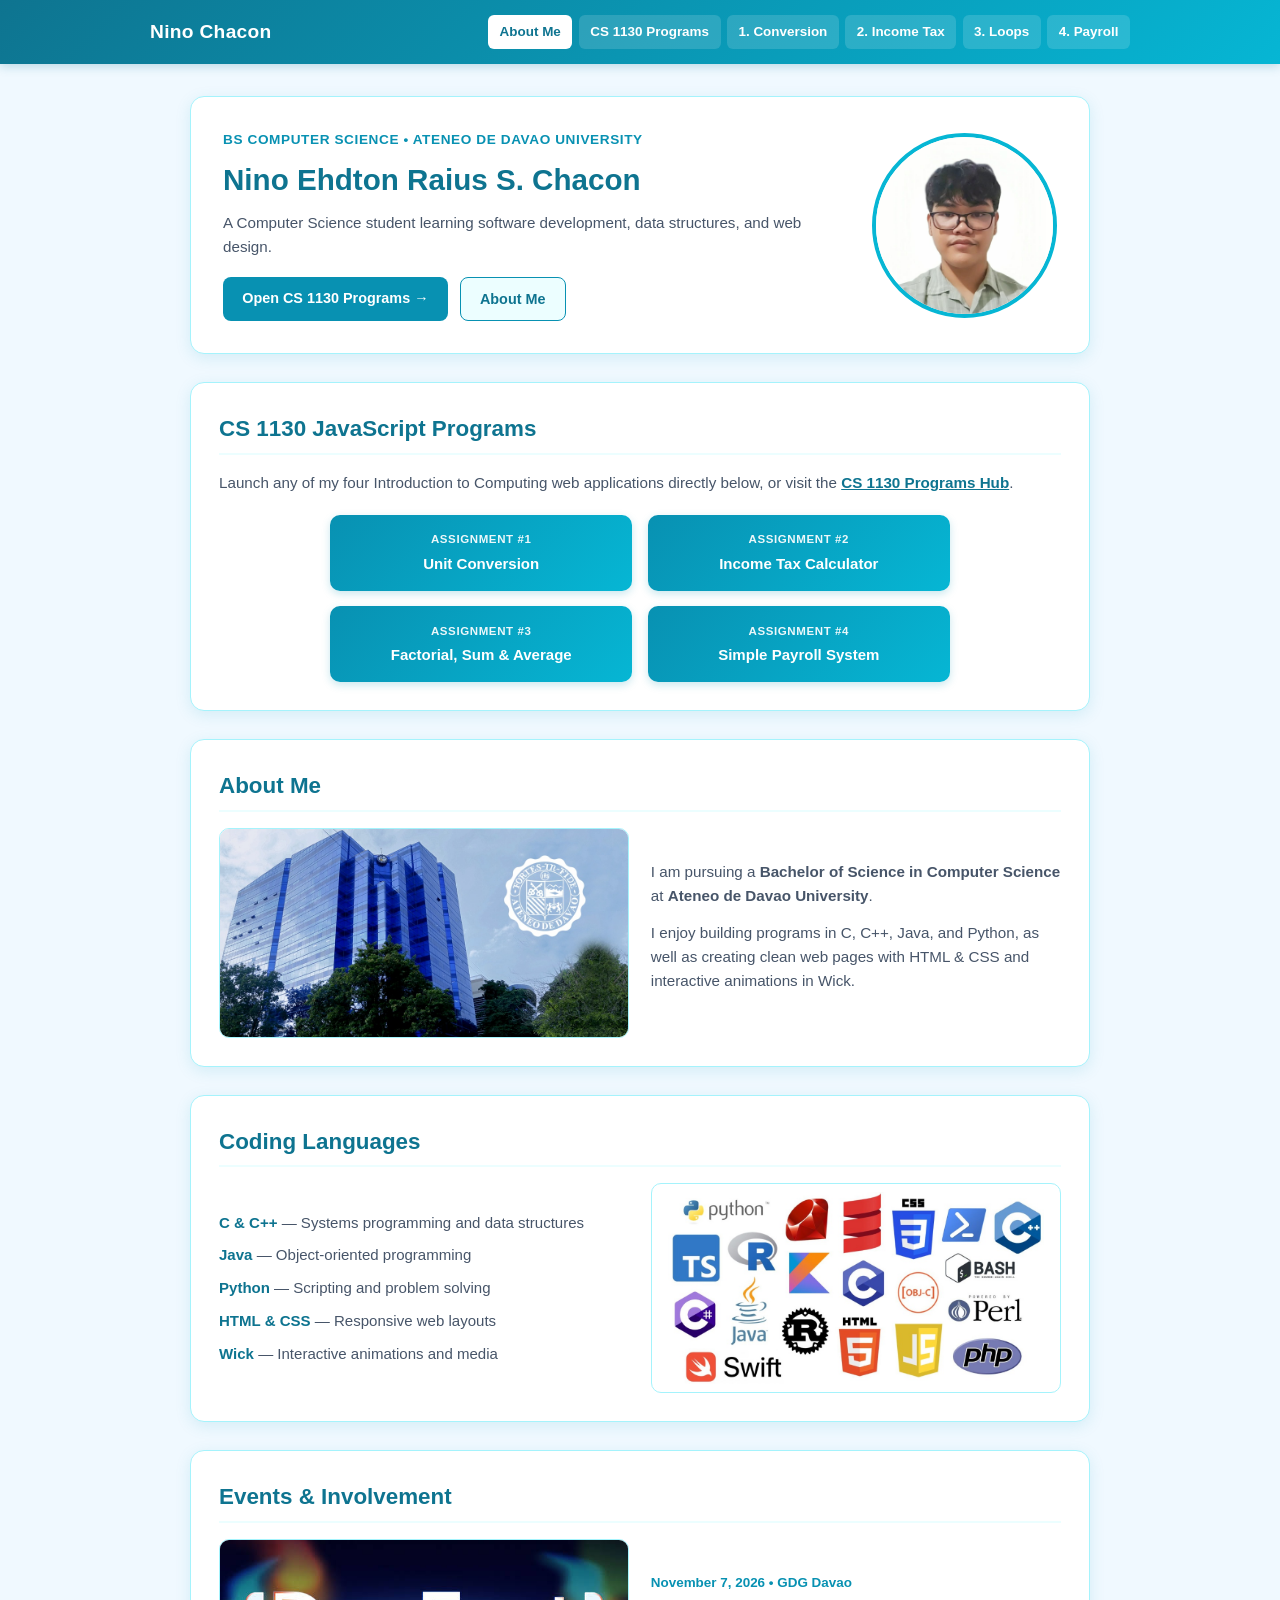
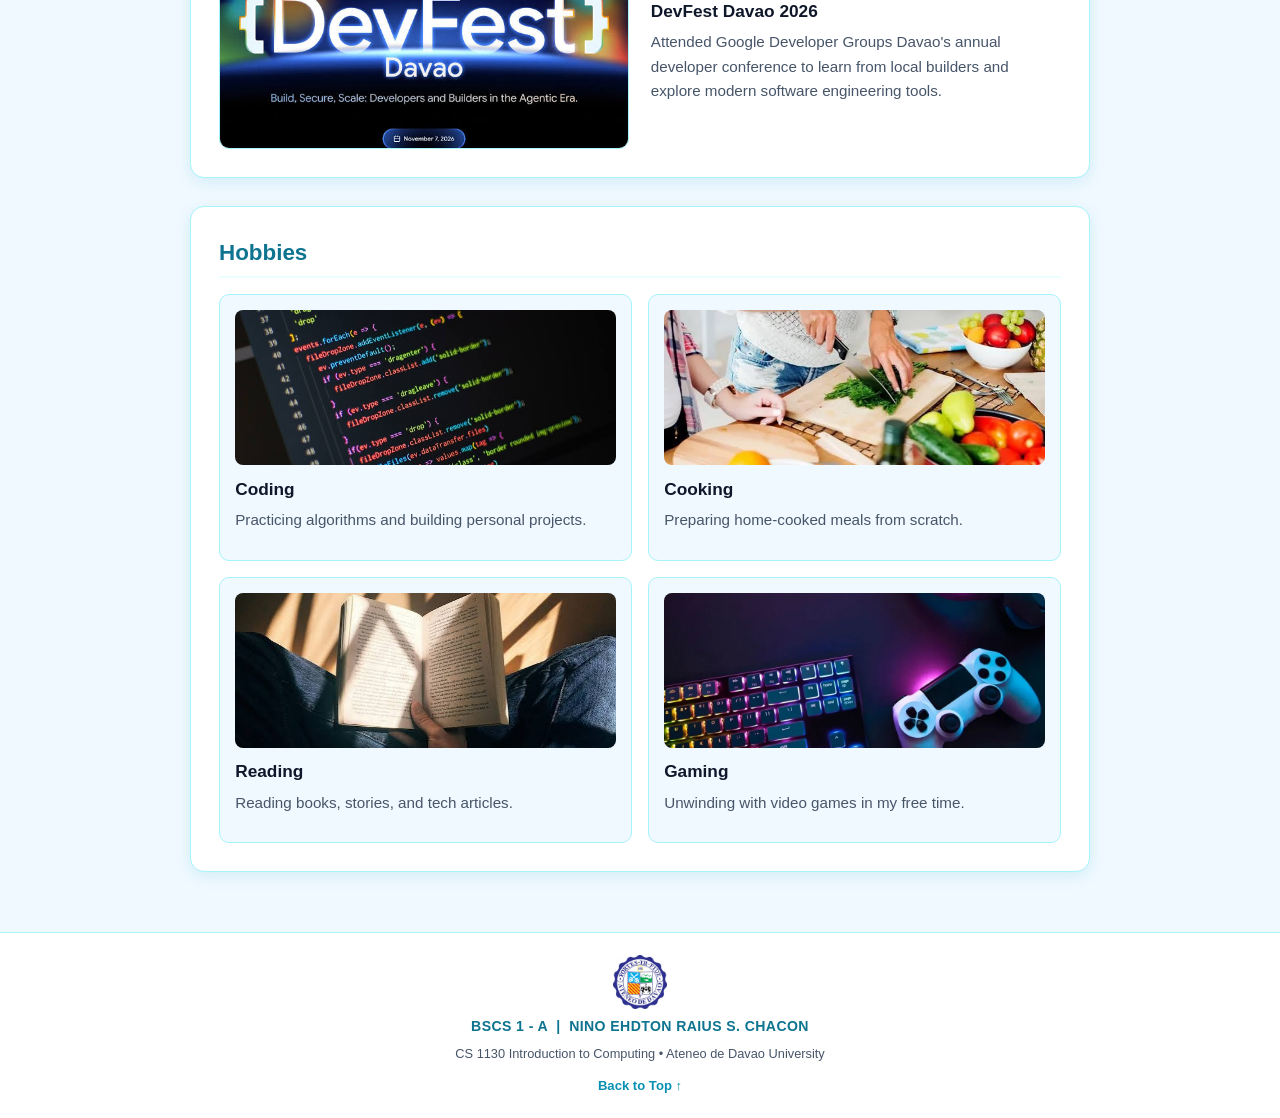
<file: index.html>
<!DOCTYPE html>
<html lang="en">
<head>
  <meta charset="UTF-8" />
  <meta name="viewport" content="width=device-width, initial-scale=1.0" />
  <title>Nino Ehdton Raius S. Chacon | Personal Website</title>
  <link rel="stylesheet" href="styles.css" />
</head>
<body>
  <header>
    <div class="nav-container">
      <a href="index.html" class="brand">Nino Chacon</a>
      <nav class="nav-links">
        <a href="index.html" class="active">About Me</a>
        <a href="calculations.html">CS 1130 Programs</a>
        <a href="conversion.html">1. Conversion</a>
        <a href="tax.html">2. Income Tax</a>
        <a href="loops.html">3. Loops</a>
        <a href="payroll.html">4. Payroll</a>
      </nav>
    </div>
  </header>

  <main id="top">
    <!-- Hero Section -->
    <section class="hero">
      <div>
        <p class="hero-tag">BS Computer Science &bull; Ateneo de Davao University</p>
        <h1>Nino Ehdton Raius S. Chacon</h1>
        <p>
          A Computer Science student learning software development, data structures, and web design.
        </p>
        <div class="hero-actions">
          <a href="calculations.html" class="btn btn-primary">Open CS 1130 Programs &rarr;</a>
          <a href="#about" class="btn btn-outline">About Me</a>
        </div>
      </div>
      <img src="profile.jpg" alt="Nino Ehdton Raius S. Chacon" class="hero-photo" />
    </section>

    <!-- CS 1130 Programs Quick Launcher -->
    <section class="card">
      <h2>CS 1130 JavaScript Programs</h2>
      <p style="margin-bottom: 1.25rem;">
        Launch any of my four Introduction to Computing web applications directly below, or visit the <a href="calculations.html" style="color: var(--primary-hover); font-weight: 600;">CS 1130 Programs Hub</a>.
      </p>
      <div class="grid-2x2">
        <a href="conversion.html" class="btn-tile">
          <span class="tag">Assignment #1</span>
          Unit Conversion
        </a>
        <a href="tax.html" class="btn-tile">
          <span class="tag">Assignment #2</span>
          Income Tax Calculator
        </a>
        <a href="loops.html" class="btn-tile">
          <span class="tag">Assignment #3</span>
          Factorial, Sum &amp; Average
        </a>
        <a href="payroll.html" class="btn-tile">
          <span class="tag">Assignment #4</span>
          Simple Payroll System
        </a>
      </div>
    </section>

    <!-- About Section -->
    <section id="about" class="card">
      <h2>About Me</h2>
      <div class="two-col">
        <img src="addu_campus.jpg" alt="Ateneo de Davao University" class="section-img" />
        <div>
          <p>
            I am pursuing a <strong>Bachelor of Science in Computer Science</strong> at <strong>Ateneo de Davao University</strong>.
          </p>
          <p>
            I enjoy building programs in C, C++, Java, and Python, as well as creating clean web pages with HTML &amp; CSS and interactive animations in Wick.
          </p>
        </div>
      </div>
    </section>

    <!-- Skills Section -->
    <section id="skills" class="card">
      <h2>Coding Languages</h2>
      <div class="two-col">
        <ul class="simple-list">
          <li><strong>C &amp; C++</strong> — Systems programming and data structures</li>
          <li><strong>Java</strong> — Object-oriented programming</li>
          <li><strong>Python</strong> — Scripting and problem solving</li>
          <li><strong>HTML &amp; CSS</strong> — Responsive web layouts</li>
          <li><strong>Wick</strong> — Interactive animations and media</li>
        </ul>
        <img src="languages.jpg" alt="Programming Languages" class="section-img light-bg" />
      </div>
    </section>

    <!-- Events Section -->
    <section id="events" class="card">
      <h2>Events &amp; Involvement</h2>
      <div class="two-col">
        <img src="devfest2026.png" alt="DevFest Davao 2026" class="section-img" />
        <div>
          <p class="meta">November 7, 2026 &bull; GDG Davao</p>
          <h3>DevFest Davao 2026</h3>
          <p>
            Attended Google Developer Groups Davao's annual developer conference to learn from local builders and explore modern software engineering tools.
          </p>
        </div>
      </div>
    </section>

    <!-- Hobbies Section -->
    <section id="hobbies" class="card">
      <h2>Hobbies</h2>
      <div class="hobby-grid">
        <div class="hobby-item">
          <img src="coding.jpg" alt="Coding" />
          <h3>Coding</h3>
          <p>Practicing algorithms and building personal projects.</p>
        </div>
        <div class="hobby-item">
          <img src="cooking.jpg" alt="Cooking" />
          <h3>Cooking</h3>
          <p>Preparing home-cooked meals from scratch.</p>
        </div>
        <div class="hobby-item">
          <img src="reading.jpg" alt="Reading" />
          <h3>Reading</h3>
          <p>Reading books, stories, and tech articles.</p>
        </div>
        <div class="hobby-item">
          <img src="gaming.jpg" alt="Gaming" />
          <h3>Gaming</h3>
          <p>Unwinding with video games in my free time.</p>
        </div>
      </div>
    </section>
  </main>

  <footer>
    <div class="footer-content">
      <img src="addu_logo.png" alt="Ateneo de Davao University Logo" class="footer-logo" />
      <div class="footer-student">BSCS 1 - A &nbsp;|&nbsp; NINO EHDTON RAIUS S. CHACON</div>
      <div class="footer-course">CS 1130 Introduction to Computing &bull; Ateneo de Davao University</div>
      <a href="#top" class="back-top">Back to Top &uarr;</a>
    </div>
  </footer>
</body>
</html>
</file>
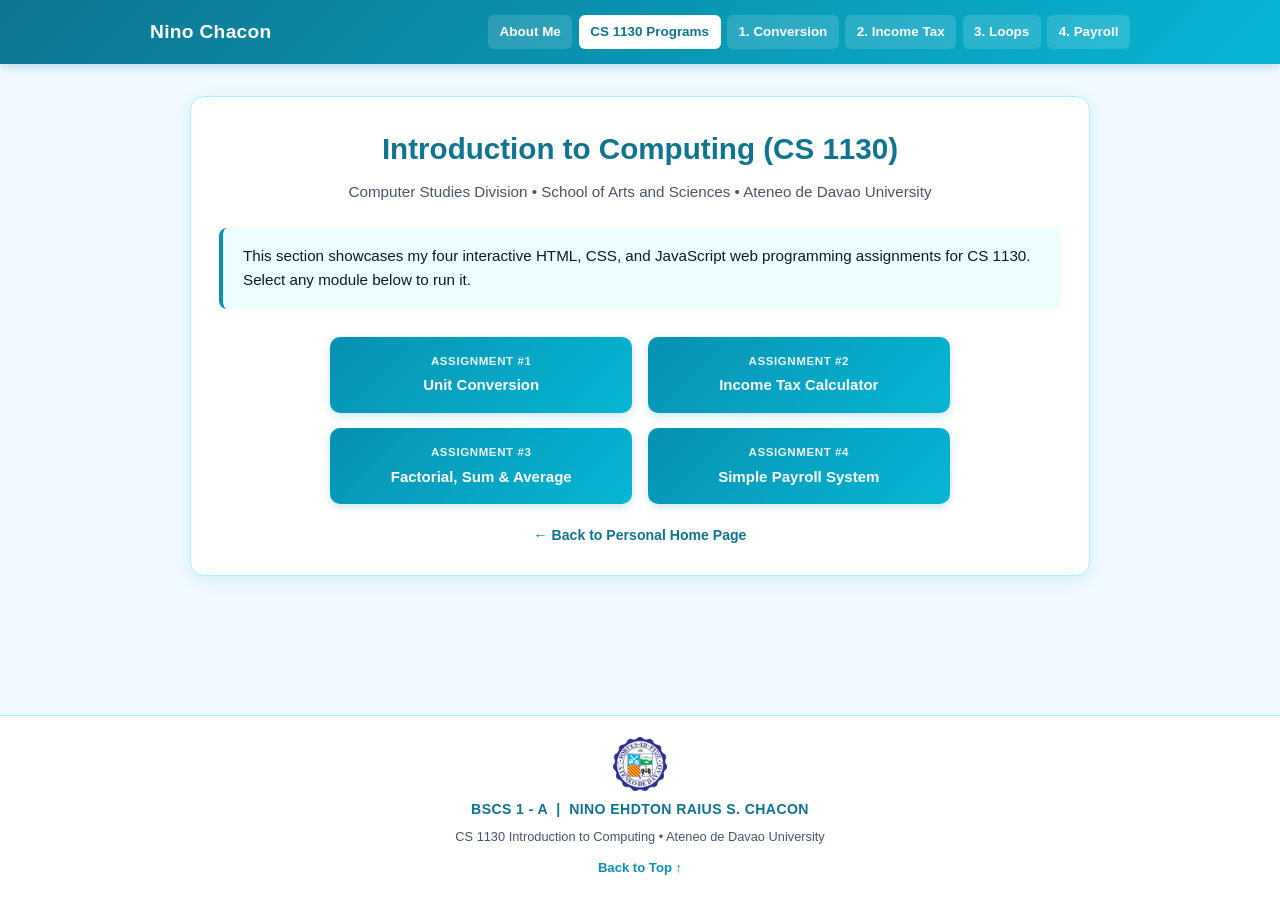
<file: calculations.html>
<!DOCTYPE html>
<html lang="en">
<head>
  <meta charset="UTF-8" />
  <meta name="viewport" content="width=device-width, initial-scale=1.0" />
  <title>CS 1130 Programs | Nino Ehdton Raius S. Chacon</title>
  <link rel="stylesheet" href="styles.css" />
</head>
<body>
  <header>
    <div class="nav-container">
      <a href="index.html" class="brand">Nino Chacon</a>
      <nav class="nav-links">
        <a href="index.html">About Me</a>
        <a href="calculations.html" class="active">CS 1130 Programs</a>
        <a href="conversion.html">1. Conversion</a>
        <a href="tax.html">2. Income Tax</a>
        <a href="loops.html">3. Loops</a>
        <a href="payroll.html">4. Payroll</a>
      </nav>
    </div>
  </header>

  <main id="top">
    <section class="card">
      <h1 class="center-title">Introduction to Computing (CS 1130)</h1>
      <p class="subtitle">Computer Studies Division &bull; School of Arts and Sciences &bull; Ateneo de Davao University</p>

      <div class="intro-text">
        This section showcases my four interactive HTML, CSS, and JavaScript web programming assignments for CS 1130. Select any module below to run it.
      </div>

      <div class="grid-2x2">
        <a href="conversion.html" class="btn-tile">
          <span class="tag">Assignment #1</span>
          Unit Conversion
        </a>
        <a href="tax.html" class="btn-tile">
          <span class="tag">Assignment #2</span>
          Income Tax Calculator
        </a>
        <a href="loops.html" class="btn-tile">
          <span class="tag">Assignment #3</span>
          Factorial, Sum &amp; Average
        </a>
        <a href="payroll.html" class="btn-tile">
          <span class="tag">Assignment #4</span>
          Simple Payroll System
        </a>
      </div>

      <div style="text-align: center;">
        <a href="index.html" class="btn-back">&larr; Back to Personal Home Page</a>
      </div>
    </section>
  </main>

  <footer>
    <div class="footer-content">
      <img src="addu_logo.png" alt="Ateneo de Davao University Logo" class="footer-logo" />
      <div class="footer-student">BSCS 1 - A &nbsp;|&nbsp; NINO EHDTON RAIUS S. CHACON</div>
      <div class="footer-course">CS 1130 Introduction to Computing &bull; Ateneo de Davao University</div>
      <a href="#top" class="back-top">Back to Top &uarr;</a>
    </div>
  </footer>
</body>
</html>
</file>
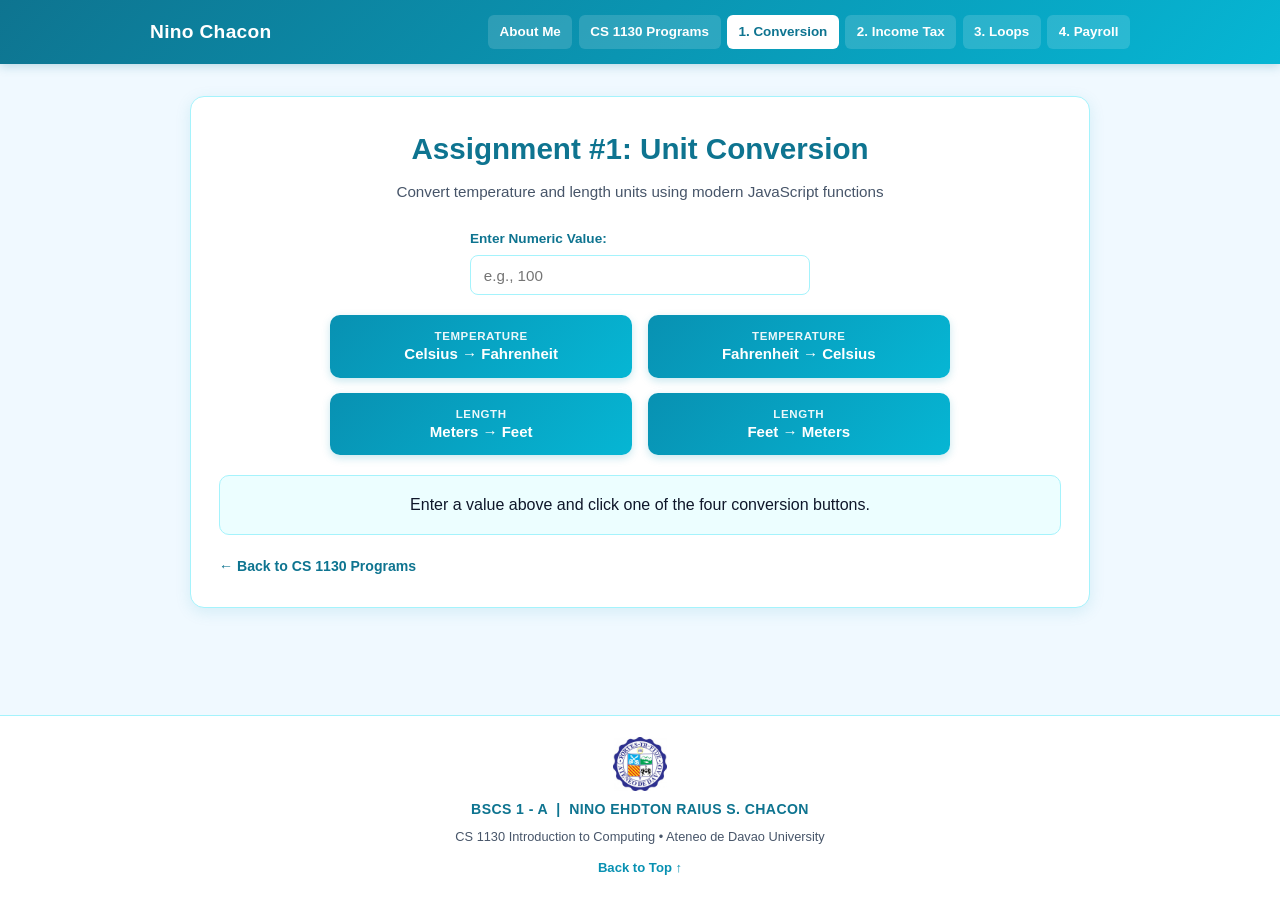
<file: conversion.html>
<!DOCTYPE html>
<html lang="en">
<head>
  <meta charset="UTF-8" />
  <meta name="viewport" content="width=device-width, initial-scale=1.0" />
  <title>Assignment #1 - Unit Conversion | Nino Chacon</title>
  <link rel="stylesheet" href="styles.css" />
</head>
<body>
  <header>
    <div class="nav-container">
      <a href="index.html" class="brand">Nino Chacon</a>
      <nav class="nav-links">
        <a href="index.html">About Me</a>
        <a href="calculations.html">CS 1130 Programs</a>
        <a href="conversion.html" class="active">1. Conversion</a>
        <a href="tax.html">2. Income Tax</a>
        <a href="loops.html">3. Loops</a>
        <a href="payroll.html">4. Payroll</a>
      </nav>
    </div>
  </header>

  <main id="top">
    <section class="card">
      <h1 class="center-title">Assignment #1: Unit Conversion</h1>
      <p class="subtitle">Convert temperature and length units using modern JavaScript functions</p>

      <div class="form-group" style="max-width: 340px; margin: 0 auto 1.25rem auto;">
        <label for="convInput">Enter Numeric Value:</label>
        <input type="number" id="convInput" step="any" placeholder="e.g., 100" />
        <span id="convError" class="error-msg">Please enter a valid number.</span>
      </div>

      <div class="grid-2x2">
        <button type="button" class="btn-tile" data-type="cToF">
          <span class="tag">Temperature</span>
          Celsius &rarr; Fahrenheit
        </button>
        <button type="button" class="btn-tile" data-type="fToC">
          <span class="tag">Temperature</span>
          Fahrenheit &rarr; Celsius
        </button>
        <button type="button" class="btn-tile" data-type="mToFt">
          <span class="tag">Length</span>
          Meters &rarr; Feet
        </button>
        <button type="button" class="btn-tile" data-type="ftToM">
          <span class="tag">Length</span>
          Feet &rarr; Meters
        </button>
      </div>

      <div id="convResult" class="result-box" style="text-align: center;">
        Enter a value above and click one of the four conversion buttons.
      </div>

      <a href="calculations.html" class="btn-back">&larr; Back to CS 1130 Programs</a>
    </section>
  </main>

  <footer>
    <div class="footer-content">
      <img src="addu_logo.png" alt="Ateneo de Davao University Logo" class="footer-logo" />
      <div class="footer-student">BSCS 1 - A &nbsp;|&nbsp; NINO EHDTON RAIUS S. CHACON</div>
      <div class="footer-course">CS 1130 Introduction to Computing &bull; Ateneo de Davao University</div>
      <a href="#top" class="back-top">Back to Top &uarr;</a>
    </div>
  </footer>

  <script src="conversion.js"></script>
</body>
</html>
</file>
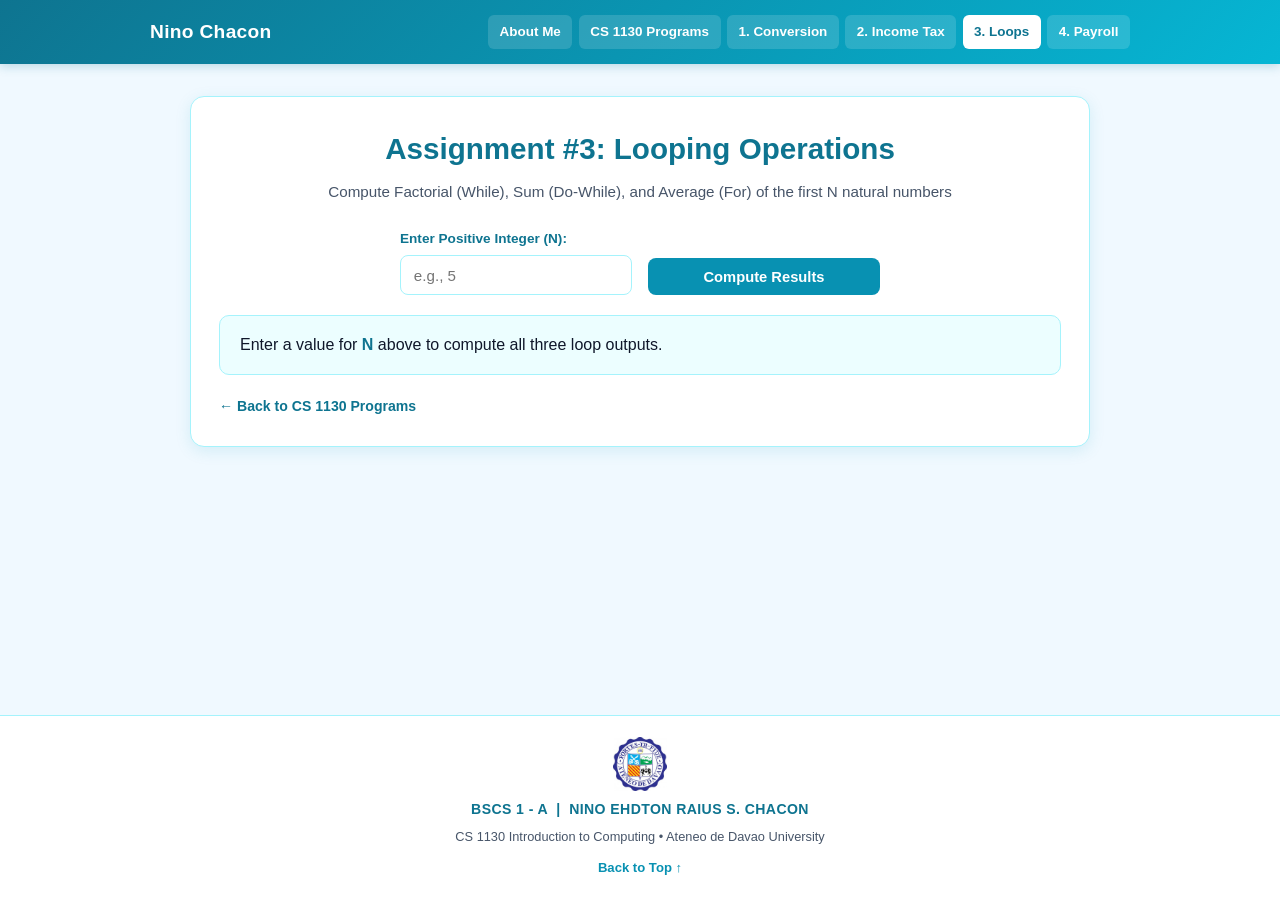
<file: loops.html>
<!DOCTYPE html>
<html lang="en">
<head>
  <meta charset="UTF-8" />
  <meta name="viewport" content="width=device-width, initial-scale=1.0" />
  <title>Assignment #3 - Loops Operations | Nino Chacon</title>
  <link rel="stylesheet" href="styles.css" />
</head>
<body>
  <header>
    <div class="nav-container">
      <a href="index.html" class="brand">Nino Chacon</a>
      <nav class="nav-links">
        <a href="index.html">About Me</a>
        <a href="calculations.html">CS 1130 Programs</a>
        <a href="conversion.html">1. Conversion</a>
        <a href="tax.html">2. Income Tax</a>
        <a href="loops.html" class="active">3. Loops</a>
        <a href="payroll.html">4. Payroll</a>
      </nav>
    </div>
  </header>

  <main id="top">
    <section class="card">
      <h1 class="center-title">Assignment #3: Looping Operations</h1>
      <p class="subtitle">Compute Factorial (While), Sum (Do-While), and Average (For) of the first N natural numbers</p>

      <div class="form-grid" style="max-width: 480px; margin: 0 auto 1rem auto; align-items: end;">
        <div class="form-group">
          <label for="loopN">Enter Positive Integer (N):</label>
          <input type="number" id="loopN" min="1" step="1" placeholder="e.g., 5" />
        </div>
        <button type="button" id="computeLoopsBtn" class="btn-action">Compute Results</button>
      </div>
      <p id="loopError" class="error-msg" style="text-align: center;">Please enter a valid positive integer (N &ge; 1).</p>

      <div id="loopResult" class="result-box">
        Enter a value for <strong>N</strong> above to compute all three loop outputs.
      </div>

      <a href="calculations.html" class="btn-back">&larr; Back to CS 1130 Programs</a>
    </section>
  </main>

  <footer>
    <div class="footer-content">
      <img src="addu_logo.png" alt="Ateneo de Davao University Logo" class="footer-logo" />
      <div class="footer-student">BSCS 1 - A &nbsp;|&nbsp; NINO EHDTON RAIUS S. CHACON</div>
      <div class="footer-course">CS 1130 Introduction to Computing &bull; Ateneo de Davao University</div>
      <a href="#top" class="back-top">Back to Top &uarr;</a>
    </div>
  </footer>

  <script src="loops.js"></script>
</body>
</html>
</file>
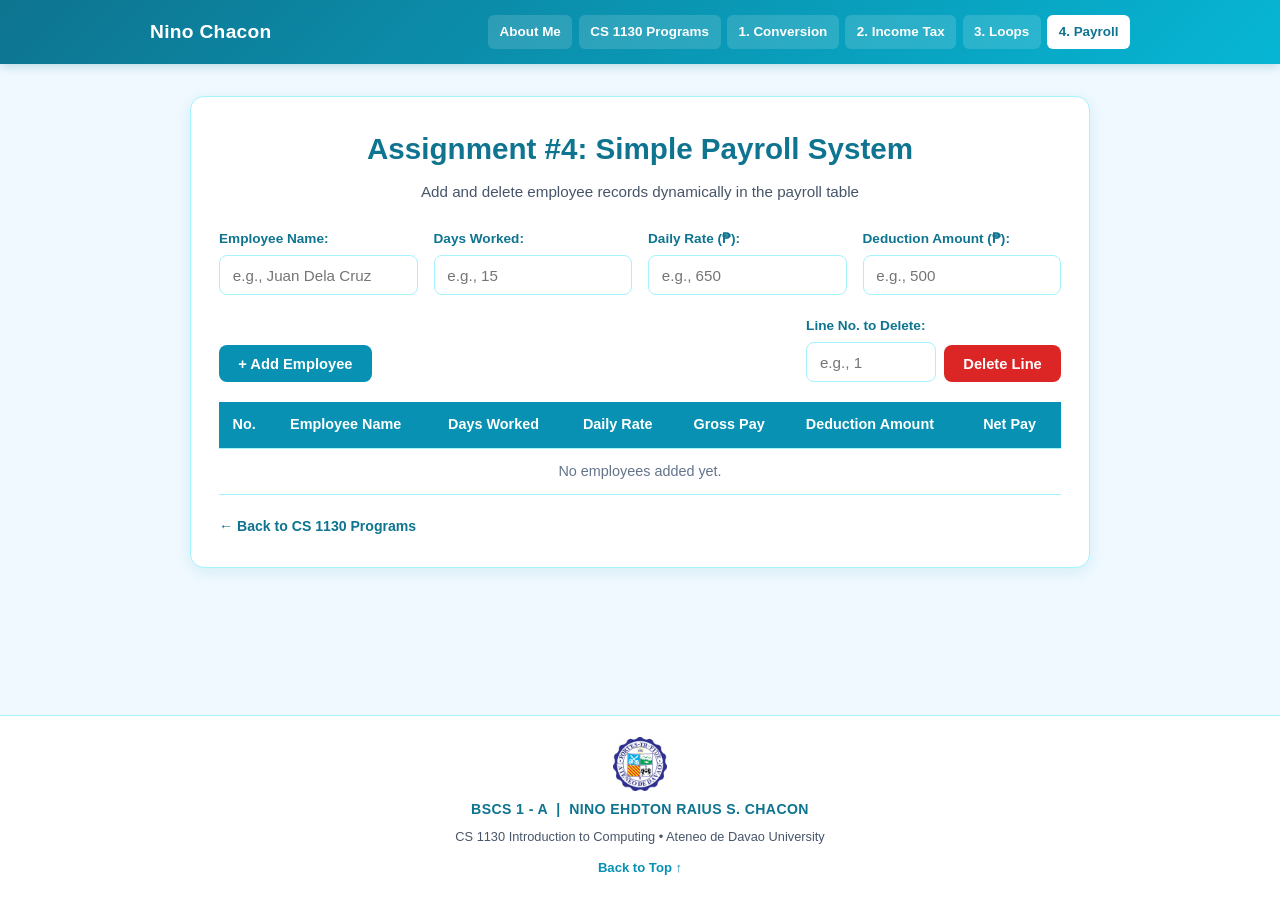
<file: payroll.html>
<!DOCTYPE html>
<html lang="en">
<head>
  <meta charset="UTF-8" />
  <meta name="viewport" content="width=device-width, initial-scale=1.0" />
  <title>Assignment #4 - Simple Payroll | Nino Chacon</title>
  <link rel="stylesheet" href="styles.css" />
</head>
<body>
  <header>
    <div class="nav-container">
      <a href="index.html" class="brand">Nino Chacon</a>
      <nav class="nav-links">
        <a href="index.html">About Me</a>
        <a href="calculations.html">CS 1130 Programs</a>
        <a href="conversion.html">1. Conversion</a>
        <a href="tax.html">2. Income Tax</a>
        <a href="loops.html">3. Loops</a>
        <a href="payroll.html" class="active">4. Payroll</a>
      </nav>
    </div>
  </header>

  <main id="top">
    <section class="card">
      <h1 class="center-title">Assignment #4: Simple Payroll System</h1>
      <p class="subtitle">Add and delete employee records dynamically in the payroll table</p>

      <div class="form-grid">
        <div class="form-group">
          <label for="empName">Employee Name:</label>
          <input type="text" id="empName" placeholder="e.g., Juan Dela Cruz" />
        </div>
        <div class="form-group">
          <label for="daysWorked">Days Worked:</label>
          <input type="number" id="daysWorked" min="0" step="any" placeholder="e.g., 15" />
        </div>
        <div class="form-group">
          <label for="dailyRate">Daily Rate (₱):</label>
          <input type="number" id="dailyRate" min="0" step="any" placeholder="e.g., 650" />
        </div>
        <div class="form-group">
          <label for="deduction">Deduction Amount (₱):</label>
          <input type="number" id="deduction" min="0" step="any" placeholder="e.g., 500" />
        </div>
      </div>

      <div style="display: flex; flex-wrap: wrap; gap: 0.75rem; align-items: end; justify-content: space-between;">
        <button type="button" id="addEmpBtn" class="btn-action">+ Add Employee</button>

        <div style="display: flex; gap: 0.5rem; align-items: end;">
          <div class="form-group">
            <label for="deleteLineNo">Line No. to Delete:</label>
            <input type="number" id="deleteLineNo" min="1" step="1" placeholder="e.g., 1" style="width: 130px;" />
          </div>
          <button type="button" id="deleteEmpBtn" class="btn-action btn-danger">Delete Line</button>
        </div>
      </div>

      <p id="payrollError" class="error-msg"></p>

      <div class="table-wrapper">
        <table>
          <thead>
            <tr>
              <th>No.</th>
              <th>Employee Name</th>
              <th>Days Worked</th>
              <th>Daily Rate</th>
              <th>Gross Pay</th>
              <th>Deduction Amount</th>
              <th>Net Pay</th>
            </tr>
          </thead>
          <tbody id="payrollBody">
            <tr>
              <td colspan="7" style="text-align: center; color: #64748b;">No employees added yet.</td>
            </tr>
          </tbody>
        </table>
      </div>

      <a href="calculations.html" class="btn-back">&larr; Back to CS 1130 Programs</a>
    </section>
  </main>

  <footer>
    <div class="footer-content">
      <img src="addu_logo.png" alt="Ateneo de Davao University Logo" class="footer-logo" />
      <div class="footer-student">BSCS 1 - A &nbsp;|&nbsp; NINO EHDTON RAIUS S. CHACON</div>
      <div class="footer-course">CS 1130 Introduction to Computing &bull; Ateneo de Davao University</div>
      <a href="#top" class="back-top">Back to Top &uarr;</a>
    </div>
  </footer>

  <script src="payroll.js"></script>
</body>
</html>
</file>
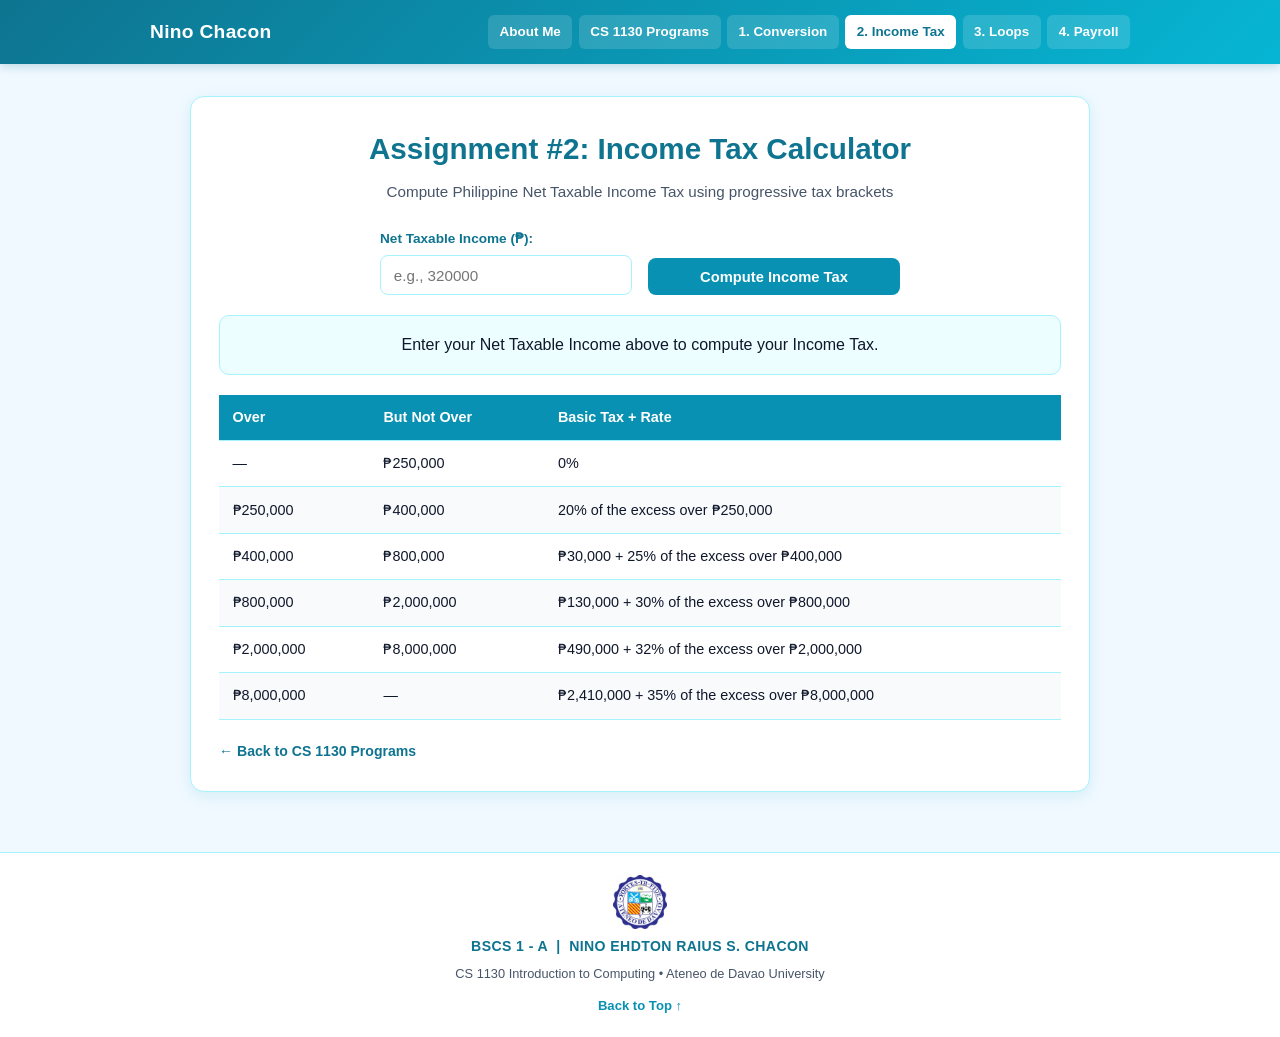
<file: tax.html>
<!DOCTYPE html>
<html lang="en">
<head>
  <meta charset="UTF-8" />
  <meta name="viewport" content="width=device-width, initial-scale=1.0" />
  <title>Assignment #2 - Income Tax Calculator | Nino Chacon</title>
  <link rel="stylesheet" href="styles.css" />
</head>
<body>
  <header>
    <div class="nav-container">
      <a href="index.html" class="brand">Nino Chacon</a>
      <nav class="nav-links">
        <a href="index.html">About Me</a>
        <a href="calculations.html">CS 1130 Programs</a>
        <a href="conversion.html">1. Conversion</a>
        <a href="tax.html" class="active">2. Income Tax</a>
        <a href="loops.html">3. Loops</a>
        <a href="payroll.html">4. Payroll</a>
      </nav>
    </div>
  </header>

  <main id="top">
    <section class="card">
      <h1 class="center-title">Assignment #2: Income Tax Calculator</h1>
      <p class="subtitle">Compute Philippine Net Taxable Income Tax using progressive tax brackets</p>

      <div class="form-grid" style="max-width: 520px; margin: 0 auto 1rem auto; align-items: end;">
        <div class="form-group">
          <label for="taxIncome">Net Taxable Income (₱):</label>
          <input type="number" id="taxIncome" min="0" step="any" placeholder="e.g., 320000" />
        </div>
        <button type="button" id="calcTaxBtn" class="btn-action">Compute Income Tax</button>
      </div>
      <p id="taxError" class="error-msg" style="text-align: center;">Please enter a valid non-negative taxable income.</p>

      <div id="taxResult" class="result-box" style="text-align: center;">
        Enter your Net Taxable Income above to compute your Income Tax.
      </div>

      <div class="table-wrapper">
        <table>
          <thead>
            <tr>
              <th>Over</th>
              <th>But Not Over</th>
              <th>Basic Tax + Rate</th>
            </tr>
          </thead>
          <tbody>
            <tr><td>—</td><td>₱250,000</td><td>0%</td></tr>
            <tr><td>₱250,000</td><td>₱400,000</td><td>20% of the excess over ₱250,000</td></tr>
            <tr><td>₱400,000</td><td>₱800,000</td><td>₱30,000 + 25% of the excess over ₱400,000</td></tr>
            <tr><td>₱800,000</td><td>₱2,000,000</td><td>₱130,000 + 30% of the excess over ₱800,000</td></tr>
            <tr><td>₱2,000,000</td><td>₱8,000,000</td><td>₱490,000 + 32% of the excess over ₱2,000,000</td></tr>
            <tr><td>₱8,000,000</td><td>—</td><td>₱2,410,000 + 35% of the excess over ₱8,000,000</td></tr>
          </tbody>
        </table>
      </div>

      <a href="calculations.html" class="btn-back">&larr; Back to CS 1130 Programs</a>
    </section>
  </main>

  <footer>
    <div class="footer-content">
      <img src="addu_logo.png" alt="Ateneo de Davao University Logo" class="footer-logo" />
      <div class="footer-student">BSCS 1 - A &nbsp;|&nbsp; NINO EHDTON RAIUS S. CHACON</div>
      <div class="footer-course">CS 1130 Introduction to Computing &bull; Ateneo de Davao University</div>
      <a href="#top" class="back-top">Back to Top &uarr;</a>
    </div>
  </footer>

  <script src="tax.js"></script>
</body>
</html>
</file>
<file: styles.css>
/* Unified Personal & CS 1130 Calculations Website - Nino Ehdton Raius S. Chacon */
:root {
  --primary: #0891b2;       /* Cyan 600 */
  --primary-hover: #0e7490; /* Cyan 700 */
  --primary-light: #ecfeff; /* Cyan 50 */
  --accent: #06b6d4;        /* Cyan 500 */
  --border-cyan: #a5f3fc;   /* Cyan 200 */
  --bg-page: #f0f9ff;       /* Sky 50 */
  --bg-card: #ffffff;
  --text-main: #0f172a;
  --text-muted: #475569;
  --danger: #dc2626;
  --danger-hover: #b91c1c;
  --shadow: 0 4px 16px rgba(8, 145, 178, 0.12);
}

* {
  box-sizing: border-box;
  margin: 0;
  padding: 0;
  scroll-behavior: smooth;
  font-family: 'Segoe UI', Roboto, Helvetica, Arial, sans-serif;
}

body {
  background-color: var(--bg-page);
  color: var(--text-main);
  line-height: 1.6;
  min-height: 100vh;
  display: flex;
  flex-direction: column;
}

/* Header & Navigation */
header {
  background: linear-gradient(135deg, #0e7490, #06b6d4);
  color: #ffffff;
  padding: 0.95rem 1.5rem;
  box-shadow: 0 2px 10px rgba(14, 116, 144, 0.25);
  position: sticky;
  top: 0;
  z-index: 100;
}

.nav-container {
  max-width: 980px;
  margin: 0 auto;
  display: flex;
  flex-wrap: wrap;
  justify-content: space-between;
  align-items: center;
  gap: 0.75rem;
}

.brand {
  font-size: 1.2rem;
  font-weight: 700;
  text-decoration: none;
  color: #ffffff;
  letter-spacing: 0.3px;
}

.nav-links {
  display: flex;
  flex-wrap: wrap;
  gap: 0.4rem;
}

.nav-links a {
  color: #ffffff;
  text-decoration: none;
  font-size: 0.84rem;
  font-weight: 600;
  padding: 0.38rem 0.72rem;
  border-radius: 6px;
  background: rgba(255, 255, 255, 0.14);
  transition: background 0.2s ease;
}

.nav-links a:hover,
.nav-links a.active {
  background: #ffffff;
  color: var(--primary-hover);
}

/* Main Container */
main {
  flex: 1;
  max-width: 940px;
  width: 100%;
  margin: 2rem auto;
  padding: 0 1.25rem;
}

.card {
  background: var(--bg-card);
  border: 1px solid var(--border-cyan);
  border-radius: 14px;
  padding: 1.75rem;
  box-shadow: var(--shadow);
  margin-bottom: 1.75rem;
}

h1 {
  color: var(--primary-hover);
  font-size: 1.85rem;
  margin-bottom: 0.45rem;
}

h2 {
  color: var(--primary-hover);
  font-size: 1.4rem;
  margin-bottom: 1rem;
  border-bottom: 2px solid var(--primary-light);
  padding-bottom: 0.35rem;
}

h3 {
  font-size: 1.08rem;
  color: var(--text-main);
  margin-bottom: 0.3rem;
}

p {
  color: var(--text-muted);
  font-size: 0.95rem;
  margin-bottom: 0.75rem;
}

.center-title {
  text-align: center;
}

.subtitle {
  text-align: center;
  color: var(--text-muted);
  font-size: 0.95rem;
  margin-bottom: 1.5rem;
}

.intro-text {
  background: var(--primary-light);
  border-left: 4px solid var(--primary);
  padding: 1rem 1.25rem;
  border-radius: 8px;
  color: var(--text-main);
  font-size: 0.95rem;
  margin-bottom: 1.75rem;
}

/* Personal Hero Section */
.hero {
  display: flex;
  align-items: center;
  justify-content: space-between;
  gap: 2rem;
  background: var(--bg-card);
  border: 1px solid var(--border-cyan);
  border-radius: 14px;
  padding: 2rem;
  margin-bottom: 1.75rem;
  box-shadow: var(--shadow);
}

.hero-tag {
  color: var(--primary);
  font-size: 0.85rem;
  font-weight: 700;
  text-transform: uppercase;
  letter-spacing: 0.6px;
  margin-bottom: 0.35rem;
}

.hero-photo {
  width: 185px;
  height: 185px;
  object-fit: cover;
  border-radius: 50%;
  border: 4px solid var(--accent);
  background: #ffffff;
  flex-shrink: 0;
}

.hero-actions {
  display: flex;
  flex-wrap: wrap;
  gap: 0.75rem;
  margin-top: 1.1rem;
}

.btn {
  display: inline-block;
  padding: 0.6rem 1.2rem;
  border-radius: 8px;
  font-size: 0.9rem;
  font-weight: 600;
  text-decoration: none;
  transition: background 0.2s ease, transform 0.15s ease;
}

.btn-primary {
  background: var(--primary);
  color: #ffffff;
}

.btn-primary:hover {
  background: var(--primary-hover);
  transform: translateY(-1px);
}

.btn-outline {
  border: 1.5px solid var(--primary);
  color: var(--primary-hover);
  background: var(--primary-light);
}

.btn-outline:hover {
  background: #cffafe;
}

/* Two-Column Content */
.two-col {
  display: grid;
  grid-template-columns: 1fr 1fr;
  gap: 1.35rem;
  align-items: center;
}

.section-img {
  width: 100%;
  height: 210px;
  object-fit: cover;
  border-radius: 10px;
  border: 1px solid var(--border-cyan);
}

.light-bg {
  background: #ffffff;
  object-fit: contain;
  padding: 0.5rem;
}

.simple-list {
  list-style: none;
  display: flex;
  flex-direction: column;
  gap: 0.55rem;
  font-size: 0.94rem;
  color: var(--text-muted);
}

.simple-list strong {
  color: var(--primary-hover);
}

.meta {
  color: var(--primary);
  font-size: 0.84rem;
  font-weight: 700;
  margin-bottom: 0.25rem;
}

/* Compact 2x2 Grid (Used for Hobbies & Calculations Hub) */
.grid-2x2 {
  display: grid;
  grid-template-columns: repeat(2, 1fr);
  gap: 0.95rem;
  max-width: 620px;
  margin: 0 auto;
}

.hobby-grid {
  display: grid;
  grid-template-columns: repeat(2, 1fr);
  gap: 1rem;
}

.hobby-item {
  background: var(--bg-page);
  border: 1px solid var(--border-cyan);
  border-radius: 10px;
  padding: 0.95rem;
}

.hobby-item img {
  width: 100%;
  height: 155px;
  object-fit: cover;
  border-radius: 8px;
  margin-bottom: 0.65rem;
  display: block;
}

.btn-tile {
  display: flex;
  flex-direction: column;
  align-items: center;
  justify-content: center;
  text-align: center;
  background: linear-gradient(135deg, var(--primary), var(--accent));
  color: #ffffff;
  text-decoration: none;
  border: none;
  border-radius: 10px;
  padding: 0.95rem 0.8rem;
  font-size: 0.94rem;
  font-weight: 600;
  cursor: pointer;
  box-shadow: 0 3px 8px rgba(8, 145, 178, 0.22);
  transition: transform 0.15s ease, background 0.2s ease, box-shadow 0.2s ease;
}

.btn-tile:hover {
  background: linear-gradient(135deg, var(--primary-hover), var(--primary));
  transform: translateY(-2px);
  box-shadow: 0 6px 14px rgba(8, 145, 178, 0.3);
}

.btn-tile span.tag {
  font-size: 0.72rem;
  text-transform: uppercase;
  letter-spacing: 0.6px;
  opacity: 0.92;
  margin-bottom: 0.2rem;
}

/* Form Elements */
.form-grid {
  display: grid;
  grid-template-columns: repeat(auto-fit, minmax(190px, 1fr));
  gap: 1rem;
  margin-bottom: 1.25rem;
}

.form-group {
  display: flex;
  flex-direction: column;
  gap: 0.35rem;
}

label {
  font-size: 0.85rem;
  font-weight: 600;
  color: var(--primary-hover);
}

input[type="number"],
input[type="text"] {
  padding: 0.65rem 0.8rem;
  border: 1.5px solid var(--border-cyan);
  border-radius: 8px;
  font-size: 0.95rem;
  outline: none;
  transition: border-color 0.2s ease, box-shadow 0.2s ease;
}

input:focus {
  border-color: var(--primary);
  box-shadow: 0 0 0 3px rgba(6, 182, 212, 0.18);
}

.btn-action {
  background: var(--primary);
  color: #ffffff;
  border: none;
  border-radius: 8px;
  padding: 0.65rem 1.2rem;
  font-size: 0.92rem;
  font-weight: 600;
  cursor: pointer;
  transition: background 0.2s ease;
}

.btn-action:hover {
  background: var(--primary-hover);
}

.btn-danger {
  background: var(--danger);
}

.btn-danger:hover {
  background: var(--danger-hover);
}

.btn-back {
  display: inline-block;
  margin-top: 1.25rem;
  color: var(--primary-hover);
  text-decoration: none;
  font-size: 0.88rem;
  font-weight: 600;
}

.btn-back:hover {
  text-decoration: underline;
}

/* Result & Alert Boxes */
.result-box {
  margin-top: 1.25rem;
  padding: 1rem 1.25rem;
  background: var(--primary-light);
  border: 1px solid var(--border-cyan);
  border-radius: 10px;
  font-size: 1rem;
  color: var(--text-main);
}

.result-box strong {
  color: var(--primary-hover);
}

.error-msg {
  color: var(--danger);
  font-size: 0.88rem;
  font-weight: 600;
  margin-top: 0.5rem;
  display: none;
}

/* Tables */
.table-wrapper {
  overflow-x: auto;
  margin-top: 1.25rem;
}

table {
  width: 100%;
  border-collapse: collapse;
  font-size: 0.9rem;
}

th, td {
  padding: 0.7rem 0.85rem;
  text-align: left;
  border-bottom: 1px solid var(--border-cyan);
}

th {
  background: var(--primary);
  color: #ffffff;
  font-weight: 600;
}

tr:nth-child(even) {
  background: #f8fafc;
}

/* Footer */
footer {
  padding: 1.35rem 1.5rem;
  font-size: 0.88rem;
  color: var(--text-muted);
  border-top: 1px solid var(--border-cyan);
  background: #ffffff;
}

.footer-content {
  max-width: 960px;
  margin: 0 auto;
  display: flex;
  flex-direction: column;
  align-items: center;
  justify-content: center;
  gap: 0.4rem;
  text-align: center;
}

.footer-logo {
  width: 54px;
  height: 54px;
  object-fit: contain;
}

.footer-student {
  font-weight: 700;
  color: var(--primary-hover);
  letter-spacing: 0.4px;
}

.footer-course {
  font-size: 0.8rem;
  color: var(--text-muted);
}

.back-top {
  margin-top: 0.25rem;
  color: var(--primary);
  text-decoration: none;
  font-size: 0.82rem;
  font-weight: 600;
}

.back-top:hover {
  text-decoration: underline;
}

@media (max-width: 680px) {
  .hero {
    flex-direction: column-reverse;
    text-align: center;
  }

  .hero-actions {
    justify-content: center;
  }

  .two-col,
  .grid-2x2,
  .hobby-grid {
    grid-template-columns: 1fr;
  }
}
</file>
